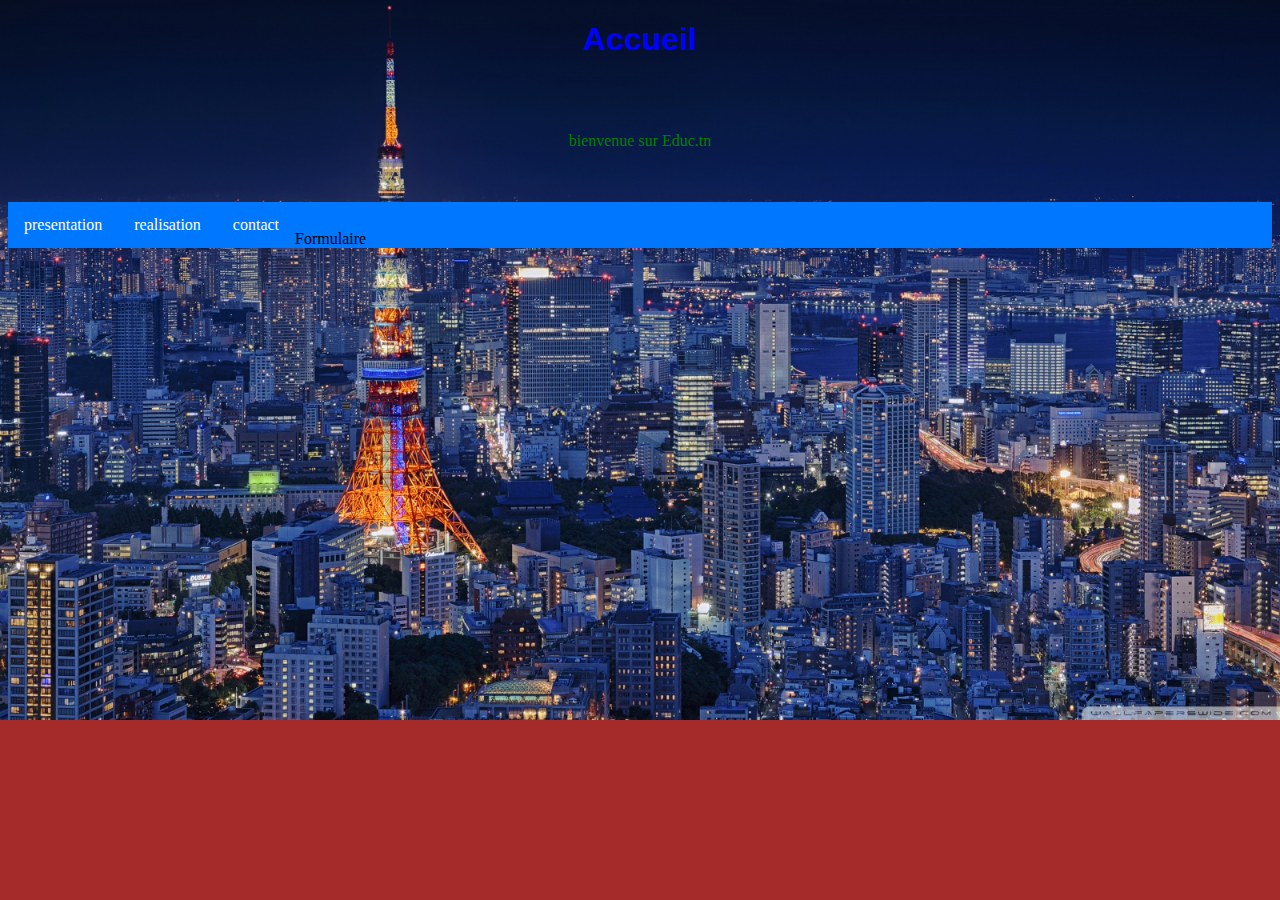
<file: mini projet/index.html>
<!DOCTYPE html>
<html>
    <head>
        <title> index </title>
        <link rel="stylesheet" href="css/index.css" type="text/css">
    </head>
        <body style="background-image: url(C:\Users\khali\Desktop\my work\mini projet\css\);">
        <h1 style="color:blue">Accueil</h1>   <br> <br> 
        <p style="color:green"> bienvenue sur Educ.tn</p>
        <br> <br> 
       <ul class="active">
           
           <li><a href="presentation.html" target="_blank">presentation</a></li>
           <li><a href="realisation.html" target="_blank">realisation</a></li>
           <li><a href="contact.html" target="_blank">contact</a></li>
           <li> <a href="formulaire.html" target="_blank"> </a>Formulaire </li>
       </ul>
        
        </body>
    
</html>
</file>
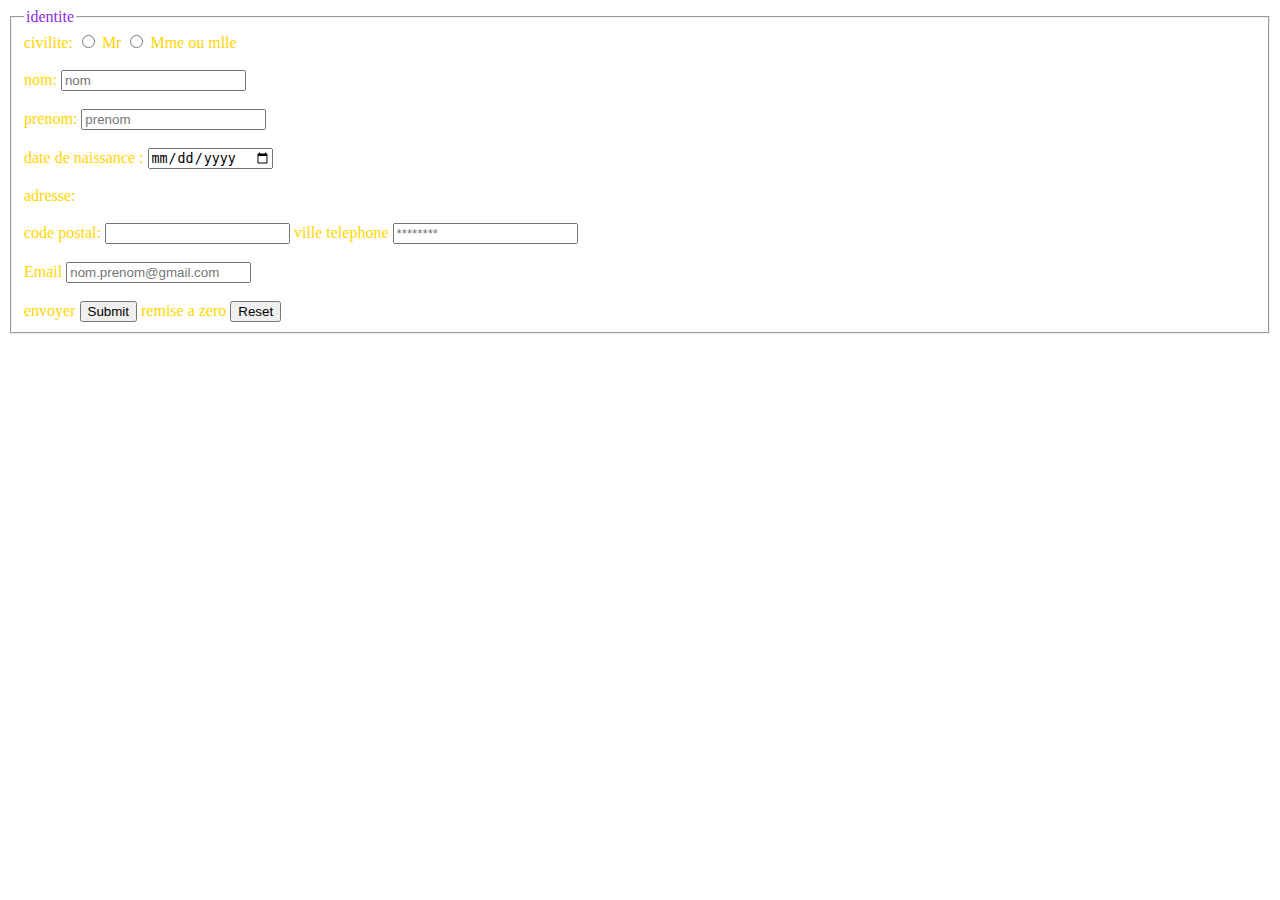
<file: mini projet/formulaire.html>
<!DOCTYPE html>


<form>
    <div class="project">
    <fieldset>

        <legend style="color: blueviolet;">identite </legend>
        <label style="color: #ffd500;">civilite:</label>
        <input id="Mr"  name="civilite"type="radio" ;">
        <label style="color: #ffd500;">Mr</label>
        <input id="Mme ou Mlle" name="civilite" type="radio">
        <label style="color: #ffd500;">Mme ou mlle</label>
        <br></br>
        <label style="color: #ffd500;">nom:</label>
        <input id="Nom"  type="text" placeholder="nom">
        <br></br>
        <label style="color: #ffd500;">prenom:</label>
        <input id="prenom"  type="text" placeholder="prenom">
        <br></br>
        <label style="color:#ffd500" >date de naissance :</label>
        <input id="date de naissance" type="date" placeholder="code ">
        <br></br>
        <label style="color:#ffd500">adresse:</label>
        <br></br>
        <label style="color: #ffd500;">code postal:</label>
        <input id="code postal" type="text">
        <label style="color:#ffd500">ville</label>
        <iput id="ville" type="text">
        <label style="color:#ffd500">telephone</label>
        <input id="telephone" type="number" placeholder="********">
        <br></br>
        <label style="color:#ffd500">Email</label>
        <input id="Email" type="email" placeholder="nom.prenom@gmail.com">
        <br></br>
        <label style="color:#ffd500">envoyer</label>
        <input id="envoyer" type="submit">
        <label style="color:#ffd500">remise a zero</label>
        <input id="remise a zero" type="reset">
        </div>





    </fieldset>
</file>
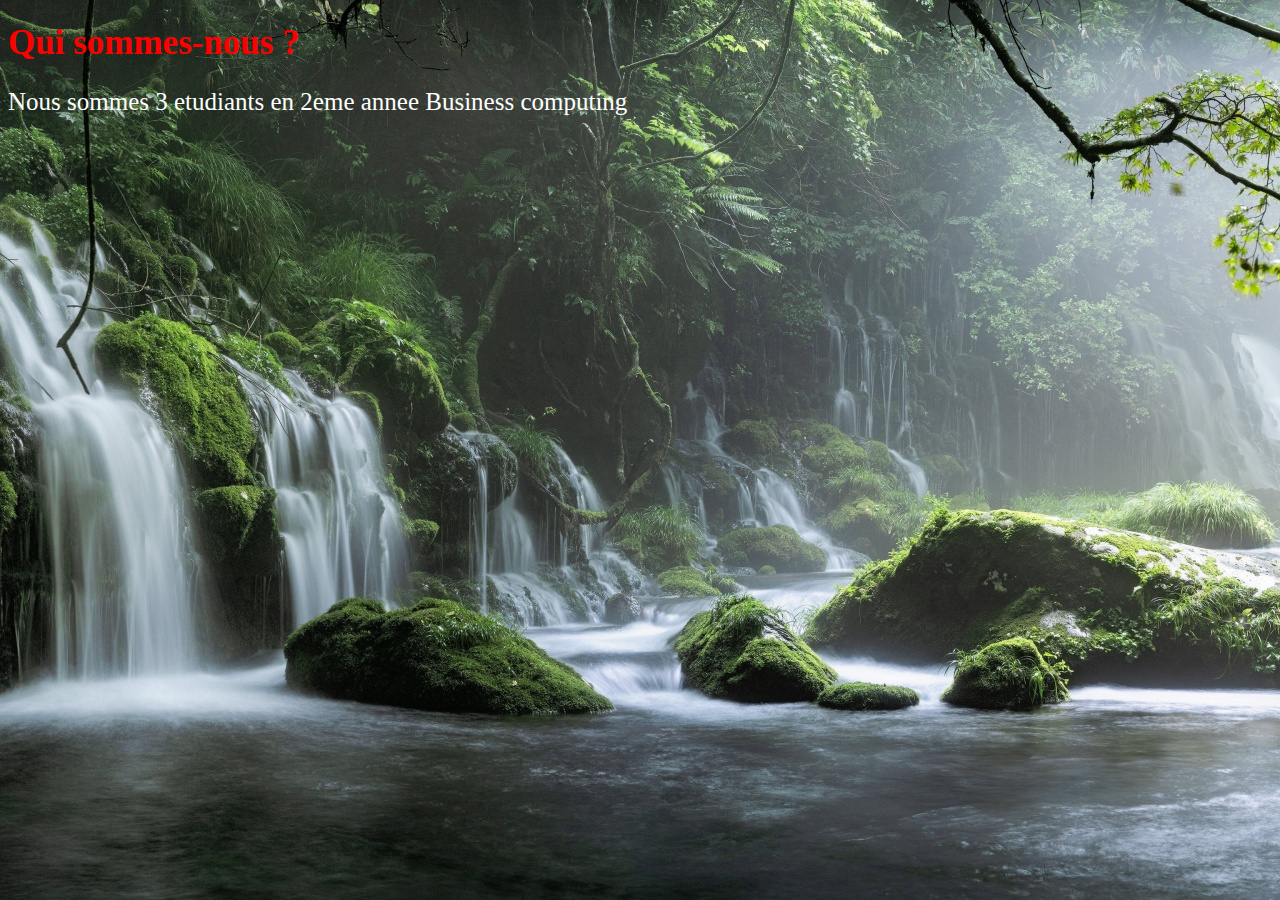
<file: mini projet/presentation.html>
<!DOCTYPE html>
<html>
    <head>
        <link rel="stylesheet" href="css/presentation.css" type="text/css">
        <title>presentation</title>
    </head>
    <body>
        <h1 style="color:red;" > Qui sommes-nous ?</h1>
        <p style="color:white"> Nous sommes 3 etudiants en 2eme annee Business computing </p>
        
    </body>
</html>
</file>
<file: mini projet/css/index.css>
body{
    background-image: url('t.jpg');
    background-color: brown;
    background-size: cover;
    background-repeat: no-repeat;} 
    h1{ font-size="150%" ; font-family: 'Trebuchet MS', 'Lucida Sans Unicode', 'Lucida Grande', 'Lucida Sans', Arial, sans-serif;
    text-align: center ;}
    P{ font-size: 150  % ; 
     text-align:center; font-family:courrier; }   

ul {
    list-style-type: none;
    margin: 0;
    padding: 0;
    overflow: hidden;
    background-color: #333;
  }
  
  li {
    float: left;
  }
 
  
  li a {
    display: block;
    color: white;
    text-align: center;
    padding: 14px 16px;
    text-decoration: none;
  }
  
  li a:hover:not(.active) {
    background-color: #111;
    list-style: circle;
  }
  
  .active {
    background-color: rgb(0, 119, 255) ;
  }
</file>
<file: mini projet/css/presentation.css>
body{
background-color: brown;
background-image: url(hh.jpg) ;

}
p{
    font-size: 25px;
}
h1{
    font-size: 35px;
}
</file>
